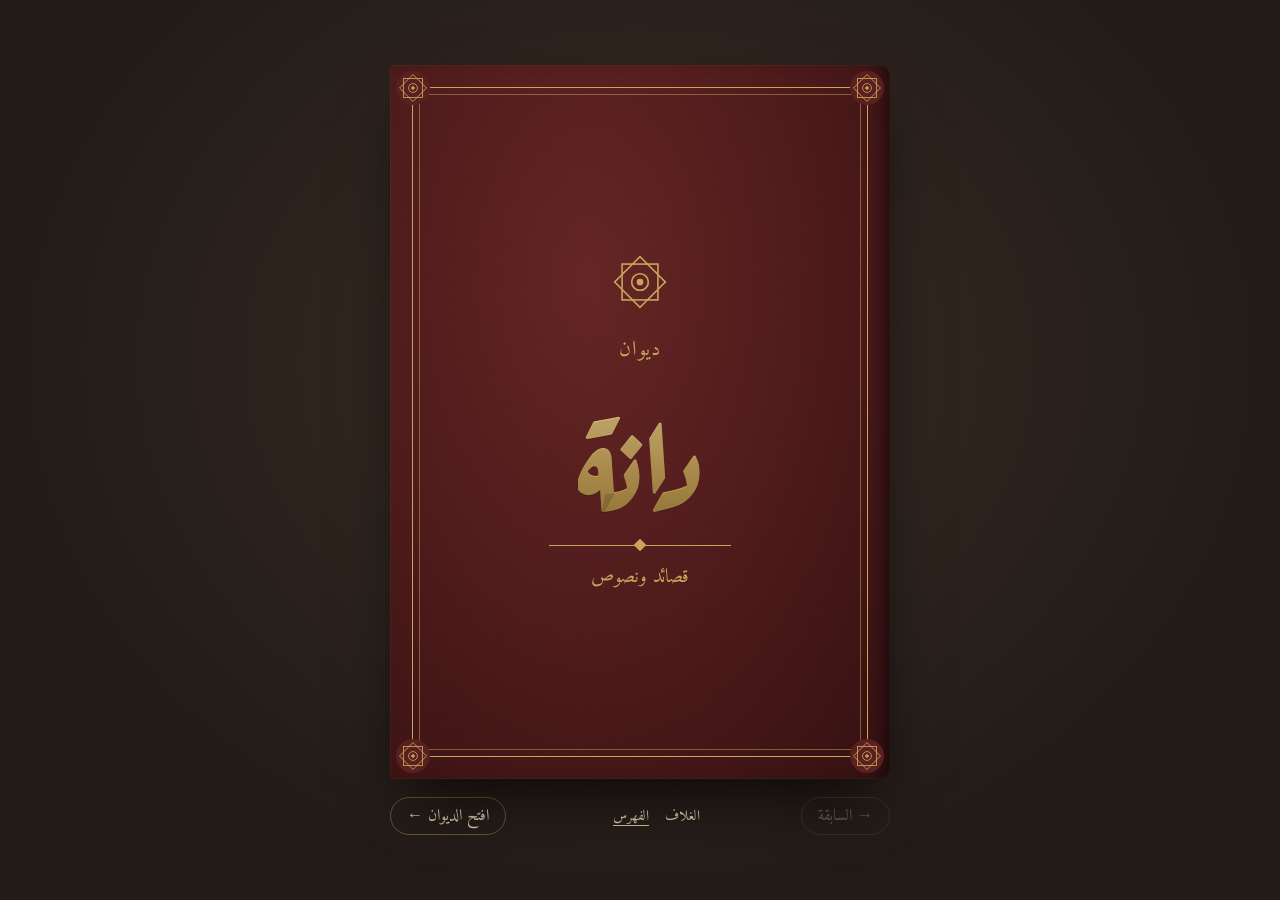
<file: index.html>
<!DOCTYPE html>
<html lang="ar" dir="rtl">
<head>
<meta charset="UTF-8">
<meta name="viewport" content="width=device-width, initial-scale=1.0">
<title>ديوان دانة</title>
<meta name="description" content="ديوان دانة — قصائد ونصوص.">
<link rel="stylesheet" href="css/style.css">
<script>document.documentElement.classList.add('js');</script>
</head>
<body>

<!-- النجمة الثمانية المستخدمة في الزخارف -->
<svg width="0" height="0" style="position:absolute" aria-hidden="true">
  <symbol id="star" viewBox="0 0 100 100">
    <g fill="none" stroke="currentColor" stroke-width="2.5">
      <rect x="22" y="22" width="56" height="56"/>
      <rect x="22" y="22" width="56" height="56" transform="rotate(45 50 50)"/>
      <circle cx="50" cy="50" r="13"/>
      <circle cx="50" cy="50" r="4" fill="currentColor"/>
    </g>
  </symbol>
</svg>

<!-- ============ الكتاب ============ -->
<div class="stage">
  <div class="book" id="book" data-state="cover">

    <div class="cover front" id="front-cover" role="button" tabindex="0" aria-label="افتح الديوان">
      <div class="cover-frame">
        <svg class="corner c1"><use href="#star"/></svg>
        <svg class="corner c2"><use href="#star"/></svg>
        <svg class="corner c3"><use href="#star"/></svg>
        <svg class="corner c4"><use href="#star"/></svg>
        <svg class="cover-star"><use href="#star"/></svg>
        <p class="cover-kicker">ديوان</p>
        <h1 class="cover-title">دانة</h1>
        <div class="cover-rule"></div>
        <p class="cover-sub">قصائد ونصوص</p>
      </div>
    </div>

    <div class="spread" id="spread">
      <article class="sheet-page side-right" id="slot-right"></article>
      <article class="sheet-page side-left" id="slot-left"></article>
    </div>

    <div class="cover back" id="back-cover">
      <div class="cover-frame">
        <svg class="cover-star"><use href="#star"/></svg>
        <p class="cover-sub">ديوان دانة</p>
      </div>
    </div>

  </div>

  <nav class="book-nav" aria-label="تقليب الصفحات">
    <button type="button" id="prev">→ السابقة</button>
    <span class="where">
      <span id="where"></span>
      <button type="button" class="link" id="to-toc">الفهرس</button>
    </span>
    <button type="button" id="next">التالية ←</button>
  </nav>
</div>

<!--
  ============ صفحات الديوان ============
  كل صفحة = <section class="page"> … </section>
  الترتيب هنا هو ترتيب الصفحات في الكتاب، والأرقام والفهرس تنحسب تلقائياً.

  data-toc="..."   ← اسم الصفحة في الفهرس (اللي ما لها data-toc ما تطلع في الفهرس)
  data-part="..."  ← بداية باب جديد، واسمه يطلع أعلى صفحات الباب
  class="plain"    ← صفحة بدون رقم وبدون عنوان أعلاها
  class="center"   ← المحتوى في نص الصفحة
-->
<div class="pages-src" id="pages">

  <section class="page plain center title-page">
    <svg class="orn-star"><use href="#star"/></svg>
    <p class="small">ديوان</p>
    <h1 class="ruqaa big">دانة</h1>
    <div class="divider"></div>
    <p>قصائد ونصوص</p>
    <p class="small muted">الطبعة الأولى · ٢٠٢٦</p>
  </section>

  <section class="page plain center dedication" data-toc="الإهداء">
    <p class="dedicate">إلى …<br>بدّلي هذا السطر بإهدائك،<br>لمن كتبتِ له أول قصيدة.</p>
  </section>

  <section class="page toc-page">
    <h2 class="ruqaa">الفهرس</h2>
    <ol class="toc" data-auto-toc></ol>
  </section>

  <section class="page" data-toc="مقدّمة">
    <h2 class="ruqaa">مقدّمة</h2>
    <div class="prose">
      <p>كلمة قصيرة قبل القصائد: كيف وُلد هذا الديوان، ولمن، ومتى. بدّلي هذه الفقرة بكلامك، أو احذفي الصفحة كلها لو ما تبينها.</p>
    </div>
  </section>

  <!-- ===== الباب الأول ===== -->
  <section class="page plain center part" data-part="القصائد" data-toc="الباب الأول: القصائد">
    <svg class="orn-star"><use href="#star"/></svg>
    <p class="small">الباب الأول</p>
    <h2 class="ruqaa big">القصائد</h2>
  </section>

  <!-- شعر حر: اكتبي القصيدة كما هي، كل سطر في سطر -->
  <section class="page" data-toc="القصيدة الأولى">
    <h2 class="ruqaa">القصيدة الأولى</h2>
    <p class="verse">هنا مكانُ قصيدتكِ كاملة.
احتفظي بفواصل الأسطر كما هي،
وستظهر على الصفحة
تماماً كما كتبتِها.

اتركي سطراً فارغاً بين المقاطع،
وانسخي هذه الصفحة كلها
لكل قصيدة جديدة.</p>
    <p class="footnote">كُتبت في ليلةٍ هادئة</p>
  </section>

  <!-- شعر عمودي: كل بيت = <p class="bayt"><span>الصدر</span><span>العجز</span></p> -->
  <section class="page" data-toc="القصيدة الثانية">
    <h2 class="ruqaa">القصيدة الثانية</h2>
    <div class="abyat">
      <p class="bayt"><span>هنا صدرُ البيتِ الأوّلِ يُكتبُ</span><span>وهنا عجزُهُ في الجهةِ الأخرى</span></p>
      <p class="bayt"><span>وصدرُ البيتِ الثاني هنا</span><span>وعجزُهُ يأتي بعدَهُ مباشرةً</span></p>
      <p class="bayt"><span>انسخي السطرَ لكلِّ بيتٍ</span><span>واحذفي ما لا تحتاجين</span></p>
    </div>
  </section>

  <section class="page center" data-toc="القصيدة الثالثة">
    <h2 class="ruqaa">القصيدة الثالثة</h2>
    <p class="verse">القصائدُ القصيرة تليقُ بهذا الديوان أيضاً،
أحياناً أصغرُها يقولُ أكثر.</p>
  </section>

  <!-- ===== الباب الثاني ===== -->
  <section class="page plain center part" data-part="نصوص" data-toc="الباب الثاني: نصوص">
    <svg class="orn-star"><use href="#star"/></svg>
    <p class="small">الباب الثاني</p>
    <h2 class="ruqaa big">نصوص</h2>
  </section>

  <!-- نثر: كل فقرة في <p> -->
  <section class="page" data-toc="عنوان الخاطرة">
    <h2 class="ruqaa">عنوان الخاطرة</h2>
    <div class="prose">
      <p>هذه الفقرة الأولى من نصّك النثري. اكتبي هنا كما تكتبين في دفترك، بلا قيود، وسيأخذ النص شكله على الصفحة تلقائياً.</p>
      <p>وهذه فقرة ثانية. لو طال النص عن الصفحة، قسّميه على صفحتين: الثانية بدون data-toc حتى لا تتكرر في الفهرس.</p>
    </div>
  </section>

  <section class="page" data-toc="رسالة لم تُرسل">
    <h2 class="ruqaa">رسالة لم تُرسل</h2>
    <div class="prose">
      <p>نص تجريبي آخر. تقدرين تكتبين هنا رسالة، أو يومية، أو قصة قصيرة جداً. انسخي هذه الصفحة لكل نص جديد واحذفي ما لا تحتاجينه.</p>
    </div>
  </section>

  <!-- ===== عن الكاتبة ===== -->
  <section class="page center about" data-part="عن الكاتبة" data-toc="عن الكاتبة">
    <figure class="portrait">
      <img src="img/typewriter.jpeg" alt="يدان تكتبان على آلة كاتبة قديمة">
    </figure>
    <h2 class="ruqaa">عن الكاتبة</h2>
    <p>أنا <strong>دانة</strong>. بدّلي هذه الفقرة بنبذتك: كيف بدأتِ الكتابة، وما الذي يشدّك للشعر والنثر.</p>
    <p class="contact">
      <a href="mailto:you@example.com">البريد</a> ·
      <a href="https://instagram.com/yourhandle">إنستغرام</a> ·
      <a href="https://x.com/yourhandle">إكس</a>
    </p>
  </section>

  <section class="page plain center colophon">
    <div class="divider"></div>
    <p class="ruqaa big-ish">تمّ الديوان</p>
    <p class="small muted">شكراً لأنك قرأت حتى هنا</p>
    <svg class="orn-star"><use href="#star"/></svg>
  </section>

</div>

<script src="js/book.js"></script>
</body>
</html>
</file>
<file: css/style.css>
@import url('https://fonts.googleapis.com/css2?family=Amiri:ital,wght@0,400;0,700;1,400&family=Aref+Ruqaa:wght@400;700&display=swap');

/* ============ الألوان والخطوط — غيّريها من هنا ============ */
:root{
  --desk:#221b17;          /* الخلفية حول الكتاب */
  --paper:#F4EBD6;         /* لون الورق */
  --paper-edge:#E4D7B9;
  --ink:#2A2118;           /* الحبر */
  --ink-soft:#5C4E3E;
  --rubric:#8E2C20;        /* الحبر الأحمر للعناوين، مثل المخطوطات */
  --leather:#5A1F1F;       /* جلد الغلاف */
  --leather-dark:#3A1213;
  --gold:#C9A55C;          /* التذهيب */

  --text:'Amiri', serif;
  --title:'Aref Ruqaa', 'Amiri', serif;

  /* مقاس الصفحة الواحدة */
  --pw:min(calc((100svh - 130px) * .7), calc((100vw - 56px) / 2), 500px);
  --ph:calc(var(--pw) / .7);
}
@media (max-width:819px){
  :root{
    --pw:min(calc(100vw - 32px), 460px);
    --ph:min(calc(100svh - 110px), calc(var(--pw) * 1.55));
  }
}

*{ box-sizing:border-box; }
html,body{ margin:0; }
body{
  min-height:100svh;
  background:radial-gradient(ellipse at 50% 40%, #3a2e26 0%, var(--desk) 70%);
  color:var(--ink);
  font-family:var(--text);
  -webkit-font-smoothing:antialiased;
}
img{ max-width:100%; display:block; }
a{ color:var(--rubric); text-underline-offset:5px; }
::selection{ background:var(--rubric); color:var(--paper); }

.ruqaa{ font-family:var(--title); font-weight:700; color:var(--rubric); }

/* ============ المسرح ============ */
.stage{
  min-height:100svh; display:flex; flex-direction:column;
  align-items:center; justify-content:center; gap:18px; padding:16px;
}
.book{ position:relative; perspective:2400px; }

/* ============ الغلاف ============ */
.cover{
  width:var(--pw); height:var(--ph);
  display:none; position:relative;
  border-radius:4px 10px 10px 4px;
  background:
    url("data:image/svg+xml,%3Csvg xmlns='http://www.w3.org/2000/svg' width='160' height='160'%3E%3Cfilter id='n'%3E%3CfeTurbulence type='fractalNoise' baseFrequency='.9' numOctaves='3'/%3E%3CfeColorMatrix values='0 0 0 0 0 0 0 0 0 0 0 0 0 0 0 0 0 0 .18 0'/%3E%3C/filter%3E%3Crect width='100%25' height='100%25' filter='url(%23n)'/%3E%3C/svg%3E"),
    radial-gradient(ellipse at 40% 30%, #6e2a28 0%, var(--leather) 45%, var(--leather-dark) 100%);
  box-shadow:
    inset -14px 0 18px -10px rgba(0,0,0,.6),   /* الكعب */
    inset 0 0 0 1px rgba(255,255,255,.04),
    0 30px 60px -20px rgba(0,0,0,.8);
  color:var(--gold);
}
.cover.front{ cursor:pointer; }
.cover.front:focus-visible{ outline:2px solid var(--gold); outline-offset:6px; }
.cover-frame{
  position:absolute; inset:22px;
  border:1.5px solid var(--gold);
  outline:1px solid color-mix(in srgb, var(--gold) 50%, transparent);
  outline-offset:-8px;
  display:flex; flex-direction:column; align-items:center; justify-content:center;
  text-align:center; padding:24px;
}
.corner{ position:absolute; width:34px; height:34px; color:var(--gold); }
.c1{ top:-17px; right:-17px; } .c2{ top:-17px; left:-17px; }
.c3{ bottom:-17px; right:-17px; } .c4{ bottom:-17px; left:-17px; }
.corner{ background:var(--leather); border-radius:50%; }
.cover-star{ width:64px; height:64px; margin-bottom:18px; }
.cover-kicker{ margin:0; font-size:1.3rem; letter-spacing:.05em; }
.cover-title{
  margin:0; font-family:var(--title); font-weight:700;
  font-size:calc(var(--pw) * .26); line-height:1.25;
  background:linear-gradient(180deg, #F3DA9A 0%, var(--gold) 60%, #A8853D 100%);
  -webkit-background-clip:text; background-clip:text; color:transparent;
  text-shadow:0 1px 0 rgba(0,0,0,.15);
}
.cover-rule{ width:45%; height:1px; background:var(--gold); margin:14px 0; position:relative; }
.cover-rule::after{
  content:""; position:absolute; left:50%; top:50%; width:9px; height:9px;
  background:var(--gold); transform:translate(-50%,-50%) rotate(45deg);
}
.cover-sub{ margin:0; font-size:1.2rem; }
.cover.back .cover-star{ width:44px; height:44px; opacity:.85; }
.cover.back{ border-radius:10px 4px 4px 10px; box-shadow:inset 14px 0 18px -10px rgba(0,0,0,.6), 0 30px 60px -20px rgba(0,0,0,.8); }

/* ============ الكتاب المفتوح ============ */
.spread{
  display:none; position:relative; transform-style:preserve-3d;
  filter:drop-shadow(0 30px 40px rgba(0,0,0,.55));
}
.book[data-state="cover"] .cover.front,
.book[data-state="back"] .cover.back{ display:block; }
.book[data-state="open"] .spread{ display:flex; }

.book.appear > *{ animation:appear .55s ease both; }
@keyframes appear{ from{ opacity:0; transform:scale(.97); } }

.sheet-page{
  width:var(--pw); height:var(--ph);
  background-color:var(--paper);
  background-image:url("data:image/svg+xml,%3Csvg xmlns='http://www.w3.org/2000/svg' width='180' height='180'%3E%3Cfilter id='n'%3E%3CfeTurbulence type='fractalNoise' baseFrequency='.8' numOctaves='3'/%3E%3CfeColorMatrix values='0 0 0 0 .35 0 0 0 0 .25 0 0 0 0 .1 0 0 0 .07 0'/%3E%3C/filter%3E%3Crect width='100%25' height='100%25' filter='url(%23n)'/%3E%3C/svg%3E");
  position:relative; display:flex; flex-direction:column;
  padding:calc(var(--pw) * .08) calc(var(--pw) * .1) calc(var(--pw) * .06);
  font-size:clamp(1rem, calc(var(--pw) * .036), 1.18rem);
  line-height:2;
  overflow:hidden;
}
/* ظل الكعب في المنتصف + سماكة الأوراق على الأطراف */
.side-right{
  border-radius:2px 6px 6px 2px;
  box-shadow:inset 22px 0 26px -18px rgba(70,45,20,.45), 3px 0 0 var(--paper-edge), 5px 1px 0 #d6c7a5, 7px 2px 0 #cbbb96;
}
.side-left{
  border-radius:6px 2px 2px 6px;
  box-shadow:inset -22px 0 26px -18px rgba(70,45,20,.45), -3px 0 0 var(--paper-edge), -5px 1px 0 #d6c7a5, -7px 2px 0 #cbbb96;
}
.single .side-left{ display:none; }
.single .side-right{ border-radius:2px 6px 6px 2px; box-shadow:inset 16px 0 22px -18px rgba(70,45,20,.4), -3px 0 0 var(--paper-edge), -5px 1px 0 #d6c7a5; }

.run-head{
  text-align:center; font-size:.78em; color:var(--ink-soft);
  border-bottom:1px solid rgba(42,33,24,.25); padding-bottom:4px; margin-bottom:18px;
}
.page-body{
  flex:1; overflow-y:auto; overflow-x:hidden; scrollbar-width:thin; scrollbar-color:var(--paper-edge) transparent;
  display:flex; flex-direction:column;
}
.center .page-body{ justify-content:center; text-align:center; align-items:center; }
.folio{ text-align:center; font-size:.85em; color:var(--ink-soft); padding-top:10px; }
.folio::before, .folio::after{ content:" ❈ "; color:var(--rubric); font-size:.8em; }
.plain .run-head, .plain .folio{ visibility:hidden; }

/* طرف الصفحة المطوي: يقلّب الصفحة */
.page-corner{
  position:absolute; bottom:0; width:44px; height:44px; border:0; padding:0; cursor:pointer;
  background:linear-gradient(var(--corner-dir), transparent 50%, rgba(120,90,50,.18) 50%, #e8dcbf 60%, var(--paper-edge) 100%);
  transition:width .2s, height .2s;
}
.side-left .page-corner{ left:0; --corner-dir:45deg; }
.side-right .page-corner{ right:0; --corner-dir:-45deg; }
.page-corner:hover, .page-corner:focus-visible{ width:60px; height:60px; outline:none; }
.blank .page-corner{ display:none; }

/* ============ محتوى الصفحات ============ */
.sheet-page h2{ font-size:1.9em; margin:0 0 .4em; text-align:center; line-height:1.5; }
.sheet-page p{ margin:0 0 .8em; }
.small{ font-size:.9em; margin:0 !important; }
.muted{ color:var(--ink-soft); }
.big{ font-size:3.2em !important; margin:0 !important; line-height:1.4; }
.big-ish{ font-size:2.2em; margin:.2em 0 !important; }
.orn-star{ width:46px; height:46px; color:var(--rubric); margin:10px auto; }
.divider{
  width:55%; height:1px; background:var(--ink-soft); margin:14px auto; position:relative; opacity:.7;
}
.divider::after{
  content:""; position:absolute; left:50%; top:50%; width:7px; height:7px;
  background:var(--rubric); transform:translate(-50%,-50%) rotate(45deg);
}
.title-page .ruqaa.big{ font-size:4.2em !important; }
.dedicate{ font-style:italic; font-size:1.15em; line-height:2.2; color:var(--ink-soft); }

.verse{ white-space:pre-line; text-align:center; font-size:1.08em; line-height:2.15; }
.footnote{ text-align:center; font-size:.85em; color:var(--ink-soft); margin-top:auto !important; }
.footnote::before{ content:"— "; }

.abyat{ display:flex; flex-direction:column; gap:.3em; }
.bayt{
  display:grid; grid-template-columns:1fr 1fr; gap:0 1.6em;
  margin:0 !important; font-size:1.02em; line-height:2.1;
}
.bayt span:first-child{ text-align:right; text-align-last:justify; }
.bayt span:last-child{ text-align:left; text-align-last:justify; }

.prose p{ text-align:justify; text-indent:1.5em; line-height:2; }
.prose p:first-child{ text-indent:0; }
.prose p:first-child::first-letter{ color:var(--rubric); font-weight:700; font-size:1.3em; }

/* الفهرس */
.toc{ list-style:none; margin:0; padding:0; }
.toc li{ margin:0; }
.toc a{ display:flex; align-items:baseline; gap:6px; color:var(--ink); text-decoration:none; padding:3px 0; }
.toc a:hover span{ color:var(--rubric); }
.toc i{ flex:1; border-bottom:1.5px dotted rgba(42,33,24,.45); transform:translateY(-5px); }
.toc b{ font-weight:400; color:var(--ink-soft); min-width:1.5em; text-align:left; }
.toc .toc-part a{ font-weight:700; color:var(--rubric); margin-top:10px; }

/* عن الكاتبة */
.portrait{ margin:0 auto 6px; width:42%; aspect-ratio:3/4; border-radius:50%; overflow:hidden; border:3px double var(--rubric); padding:4px; }
.portrait img{ width:100%; height:100%; object-fit:cover; border-radius:50%; filter:grayscale(1) sepia(.35); }
.about p{ font-size:.95em; }
.contact{ font-size:.9em !important; }

/* ============ أزرار التقليب ============ */
.book-nav{
  display:flex; align-items:center; justify-content:space-between; gap:12px;
  width:min(calc(var(--pw) * 2), 100%);
  color:#d9c9a8; font-size:1rem;
}
.single + .book-nav, .book-nav.single{ width:var(--pw); }
.book-nav button{
  font:inherit; color:inherit; background:none; border:1px solid rgba(201,165,92,.4);
  border-radius:999px; padding:4px 16px; cursor:pointer;
}
.book-nav button:hover:not(:disabled){ border-color:var(--gold); color:var(--gold); }
.book-nav button:disabled{ opacity:.3; cursor:default; }
.book-nav button.link{ border:0; padding:0 6px; text-decoration:underline; text-underline-offset:5px; }
.where{ display:flex; gap:10px; align-items:center; font-size:.9rem; opacity:.85; }

/* ============ الورقة اللي تتقلب ============ */
.leaf{
  position:absolute; top:0; height:var(--ph); width:var(--pw);
  transform-style:preserve-3d; z-index:5;
  transition:transform .85s cubic-bezier(.45,.05,.25,1), opacity .6s ease;
}
.leaf .sheet-page{ position:absolute; inset:0; backface-visibility:hidden; }
.leaf .face-back{ transform:rotateY(180deg); }

/* ============ بدون جافاسكربت: الصفحات تحت بعض ============ */
.pages-src .page{
  max-width:620px; margin:24px auto; padding:40px 32px; background:var(--paper);
  font-size:1.15rem; line-height:2;
}
.pages-src .center{ text-align:center; }
.js .pages-src{ display:none; }
html:not(.js) .stage{ display:none; }

@media (prefers-reduced-motion: reduce){
  .leaf{ transition:none; }
  .book.appear > *{ animation:none; }
}

/* الشعر العمودي على الجوال: الصدر فوق والعجز تحته */
.single .bayt{ grid-template-columns:1fr; margin-bottom:.5em !important; line-height:1.9; }
.single .bayt span{ text-align-last:auto; }
.single .bayt span:last-child{ padding-right:18%; }
</file>
